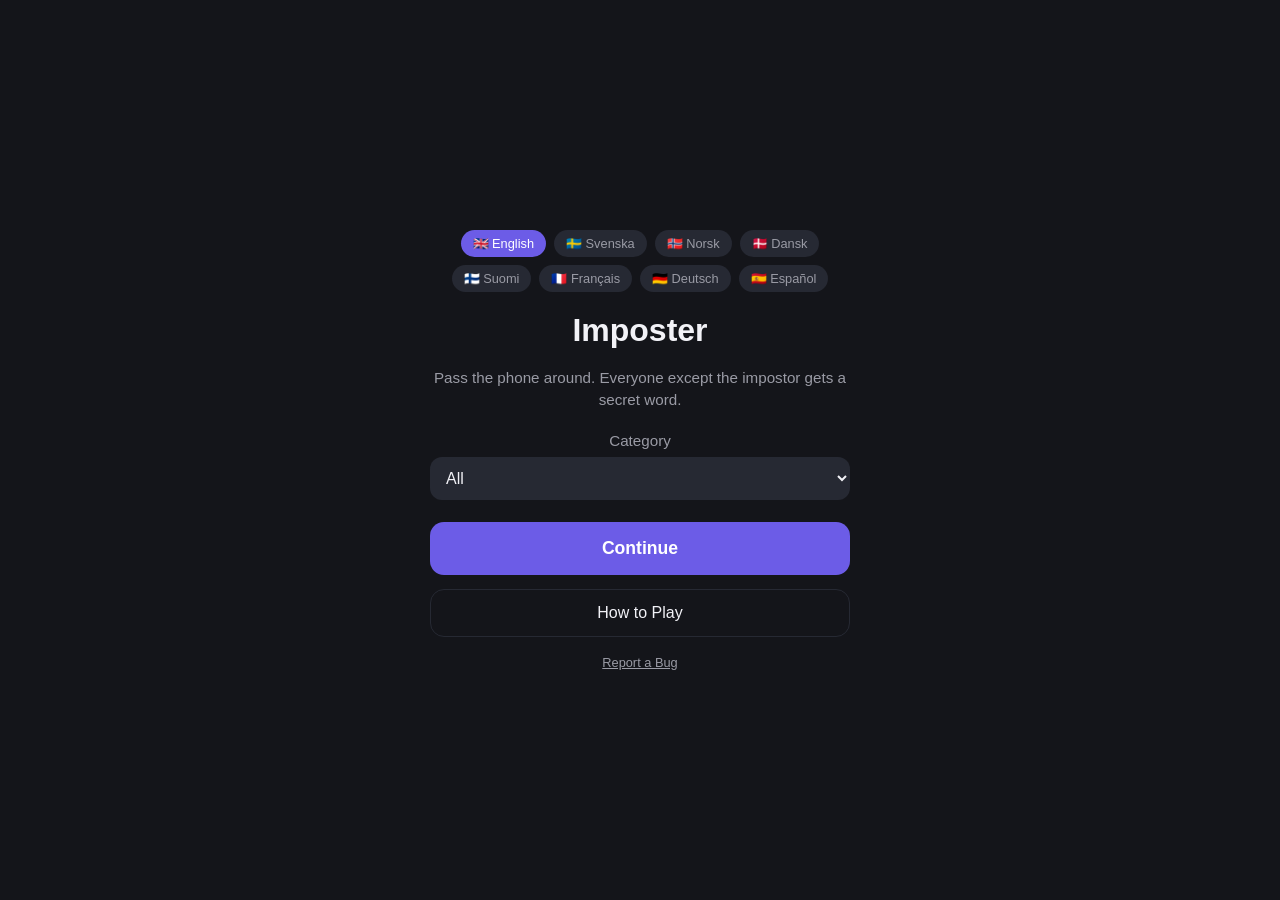
<file: index.html>
<!DOCTYPE html>
<html lang="en">
<head>
<meta charset="UTF-8">
<meta name="viewport" content="width=device-width, initial-scale=1.0">
<title>Imposter – Free Party Word Game for Groups</title>
<meta name="description" content="Play Imposter free online: pass one phone around a group and everyone gets a secret word except the imposter. Available in English, Svenska, Norsk, Dansk, Suomi, Français, Deutsch, and Español.">
<link rel="canonical" href="https://imposter.aibin.tech/en/">
<link rel="alternate" hreflang="en" href="https://imposter.aibin.tech/en/">
<link rel="alternate" hreflang="sv" href="https://imposter.aibin.tech/sv/">
<link rel="alternate" hreflang="no" href="https://imposter.aibin.tech/no/">
<link rel="alternate" hreflang="da" href="https://imposter.aibin.tech/da/">
<link rel="alternate" hreflang="fi" href="https://imposter.aibin.tech/fi/">
<link rel="alternate" hreflang="fr" href="https://imposter.aibin.tech/fr/">
<link rel="alternate" hreflang="de" href="https://imposter.aibin.tech/de/">
<link rel="alternate" hreflang="es" href="https://imposter.aibin.tech/es/">
<link rel="alternate" hreflang="x-default" href="https://imposter.aibin.tech/en/">
<link rel="icon" type="image/png" href="/favicon.png">
<link rel="apple-touch-icon" href="/apple-touch-icon.png">
<script>
(function () {
  var supported = ["en", "sv", "no", "da", "fi", "fr", "de", "es"];
  var langs = navigator.languages || [navigator.language || "en"];
  var target = "en";
  for (var i = 0; i < langs.length; i++) {
    var code = String(langs[i]).slice(0, 2).toLowerCase();
    if (supported.indexOf(code) !== -1) {
      target = code;
      break;
    }
  }
  window.location.replace("/" + target + "/" + window.location.search);
})();
</script>
</head>
<body>
<noscript>
  <p>Imposter is a party word game. Choose your language:</p>
  <ul>
    <li><a href="/en/">English</a></li>
    <li><a href="/sv/">Svenska</a></li>
    <li><a href="/no/">Norsk</a></li>
    <li><a href="/da/">Dansk</a></li>
    <li><a href="/fi/">Suomi</a></li>
    <li><a href="/fr/">Français</a></li>
    <li><a href="/de/">Deutsch</a></li>
    <li><a href="/es/">Español</a></li>
  </ul>
</noscript>
</body>
</html>
</file>
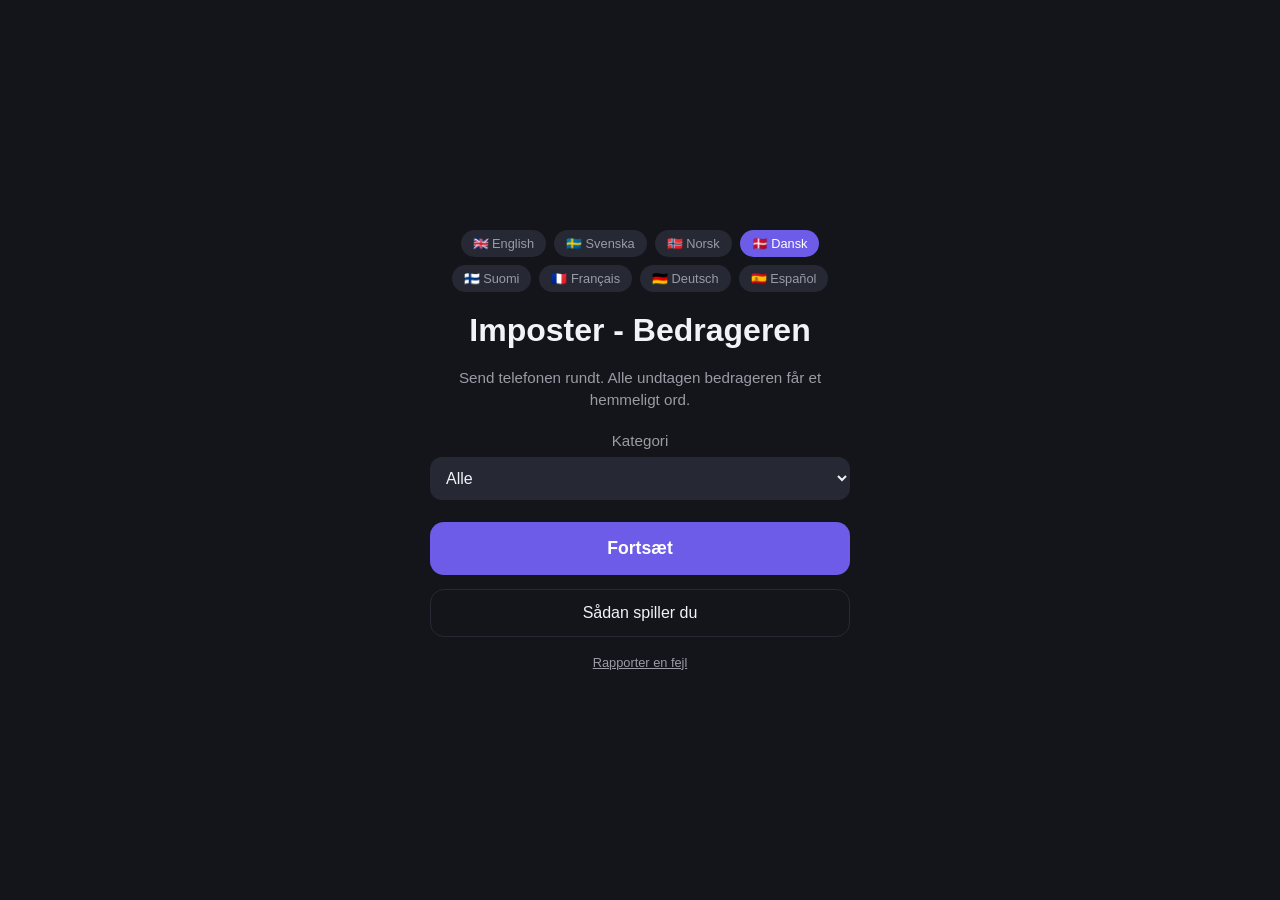
<file: da/index.html>
<!DOCTYPE html>
<html lang="da">
<head>
<meta charset="UTF-8">
<meta name="viewport" content="width=device-width, initial-scale=1.0">
<meta http-equiv="Content-Security-Policy" content="default-src 'self'; script-src 'self' 'sha256-7tuh1GK6K8+P1I/HvgFNdW0JB6NW+Ka1jZRFn8QdQ44='; style-src 'self'; img-src 'self'; object-src 'none'; base-uri 'self'; form-action 'none'; frame-ancestors 'none'">
<title>Bedrageren – Gratis Selskabsspil Online</title>
<meta name="description" content="Spil Bedrageren gratis online: send en telefon rundt – alle undtagen bedrageren får et hemmeligt ord. Et sjovt selskabsspil til 3–20 spillere, ingen download.">
<link rel="canonical" href="https://imposter.aibin.tech/da/">
<link rel="alternate" hreflang="en" href="https://imposter.aibin.tech/en/">
<link rel="alternate" hreflang="sv" href="https://imposter.aibin.tech/sv/">
<link rel="alternate" hreflang="no" href="https://imposter.aibin.tech/no/">
<link rel="alternate" hreflang="da" href="https://imposter.aibin.tech/da/">
<link rel="alternate" hreflang="fi" href="https://imposter.aibin.tech/fi/">
<link rel="alternate" hreflang="fr" href="https://imposter.aibin.tech/fr/">
<link rel="alternate" hreflang="de" href="https://imposter.aibin.tech/de/">
<link rel="alternate" hreflang="es" href="https://imposter.aibin.tech/es/">
<link rel="alternate" hreflang="x-default" href="https://imposter.aibin.tech/en/">
<meta property="og:type" content="website">
<meta property="og:url" content="https://imposter.aibin.tech/da/">
<meta property="og:site_name" content="Imposter">
<meta property="og:title" content="Bedrageren – Gratis Selskabsspil Online">
<meta property="og:description" content="Spil Bedrageren gratis online: send en telefon rundt – alle undtagen bedrageren får et hemmeligt ord. Et sjovt selskabsspil til 3–20 spillere, ingen download.">
<meta property="og:locale" content="da_DK">
<meta property="og:image" content="https://imposter.aibin.tech/og-image.png">
<meta property="og:image:width" content="630">
<meta property="og:image:height" content="630">
<meta name="twitter:card" content="summary_large_image">
<meta name="twitter:title" content="Bedrageren – Gratis Selskabsspil Online">
<meta name="twitter:description" content="Spil Bedrageren gratis online: send en telefon rundt – alle undtagen bedrageren får et hemmeligt ord. Et sjovt selskabsspil til 3–20 spillere, ingen download.">
<meta name="twitter:image" content="https://imposter.aibin.tech/og-image.png">
<link rel="icon" type="image/png" href="/favicon.png">
<link rel="apple-touch-icon" href="/apple-touch-icon.png">
<link rel="stylesheet" href="../style.css">
<script type="application/ld+json">
{
  "@context": "https://schema.org",
  "@type": "Game",
  "name": "Imposter - Bedrageren",
  "description": "Send en telefon rundt – alle undtagen bedrageren får et hemmeligt ord. Et sjovt selskabsspil til 3–20 spillere, ingen download.",
  "url": "https://imposter.aibin.tech/da/",
  "image": "https://imposter.aibin.tech/og-image.png",
  "inLanguage": "da",
  "isAccessibleForFree": true,
  "genre": "Selskabsspil",
  "numberOfPlayers": {
    "@type": "QuantitativeValue",
    "minValue": 3,
    "maxValue": 20
  },
  "applicationCategory": "GameApplication",
  "operatingSystem": "Web Browser"
}
</script>
</head>
<body>
<div id="app"></div>
<script>window.LANG = "da";</script>
<script src="../translations.js"></script>
<script src="../words.js"></script>
<script src="../app.js"></script>
</body>
</html>
</file>
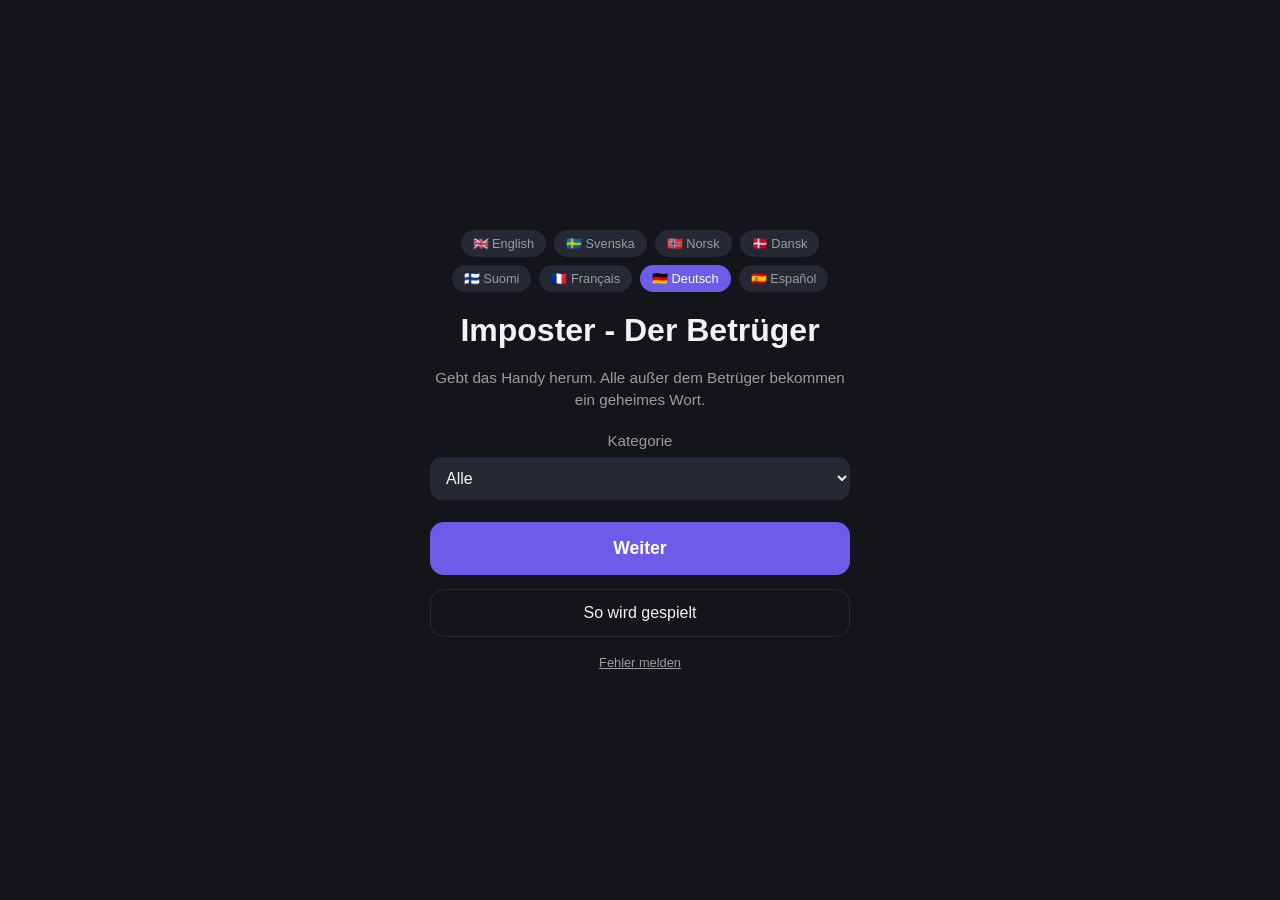
<file: de/index.html>
<!DOCTYPE html>
<html lang="de">
<head>
<meta charset="UTF-8">
<meta name="viewport" content="width=device-width, initial-scale=1.0">
<meta http-equiv="Content-Security-Policy" content="default-src 'self'; script-src 'self' 'sha256-JFT9eCDBjK5SLWBuguygsIUqPXc4qbvJOJpQLW+ob6k='; style-src 'self'; img-src 'self'; object-src 'none'; base-uri 'self'; form-action 'none'; frame-ancestors 'none'">
<title>Der Betrüger – Kostenloses Partyspiel Online</title>
<meta name="description" content="Spiele Der Betrüger kostenlos online: Gebt ein Handy herum – alle außer dem Betrüger bekommen ein geheimes Wort. Ein lustiges Partyspiel für 3–20 Spieler, kein Download nötig.">
<link rel="canonical" href="https://imposter.aibin.tech/de/">
<link rel="alternate" hreflang="en" href="https://imposter.aibin.tech/en/">
<link rel="alternate" hreflang="sv" href="https://imposter.aibin.tech/sv/">
<link rel="alternate" hreflang="no" href="https://imposter.aibin.tech/no/">
<link rel="alternate" hreflang="da" href="https://imposter.aibin.tech/da/">
<link rel="alternate" hreflang="fi" href="https://imposter.aibin.tech/fi/">
<link rel="alternate" hreflang="fr" href="https://imposter.aibin.tech/fr/">
<link rel="alternate" hreflang="de" href="https://imposter.aibin.tech/de/">
<link rel="alternate" hreflang="es" href="https://imposter.aibin.tech/es/">
<link rel="alternate" hreflang="x-default" href="https://imposter.aibin.tech/en/">
<meta property="og:type" content="website">
<meta property="og:url" content="https://imposter.aibin.tech/de/">
<meta property="og:site_name" content="Imposter">
<meta property="og:title" content="Der Betrüger – Kostenloses Partyspiel Online">
<meta property="og:description" content="Spiele Der Betrüger kostenlos online: Gebt ein Handy herum – alle außer dem Betrüger bekommen ein geheimes Wort. Ein lustiges Partyspiel für 3–20 Spieler, kein Download nötig.">
<meta property="og:locale" content="de_DE">
<meta property="og:image" content="https://imposter.aibin.tech/og-image.png">
<meta property="og:image:width" content="630">
<meta property="og:image:height" content="630">
<meta name="twitter:card" content="summary_large_image">
<meta name="twitter:title" content="Der Betrüger – Kostenloses Partyspiel Online">
<meta name="twitter:description" content="Spiele Der Betrüger kostenlos online: Gebt ein Handy herum – alle außer dem Betrüger bekommen ein geheimes Wort. Ein lustiges Partyspiel für 3–20 Spieler, kein Download nötig.">
<meta name="twitter:image" content="https://imposter.aibin.tech/og-image.png">
<link rel="icon" type="image/png" href="/favicon.png">
<link rel="apple-touch-icon" href="/apple-touch-icon.png">
<link rel="stylesheet" href="../style.css">
<script type="application/ld+json">
{
  "@context": "https://schema.org",
  "@type": "Game",
  "name": "Imposter - Der Betrüger",
  "description": "Gebt ein Handy herum – alle außer dem Betrüger bekommen ein geheimes Wort. Ein lustiges Partyspiel für 3–20 Spieler, kein Download nötig.",
  "url": "https://imposter.aibin.tech/de/",
  "image": "https://imposter.aibin.tech/og-image.png",
  "inLanguage": "de",
  "isAccessibleForFree": true,
  "genre": "Partyspiel",
  "numberOfPlayers": {
    "@type": "QuantitativeValue",
    "minValue": 3,
    "maxValue": 20
  },
  "applicationCategory": "GameApplication",
  "operatingSystem": "Web Browser"
}
</script>
</head>
<body>
<div id="app"></div>
<script>window.LANG = "de";</script>
<script src="../translations.js"></script>
<script src="../words.js"></script>
<script src="../app.js"></script>
</body>
</html>
</file>
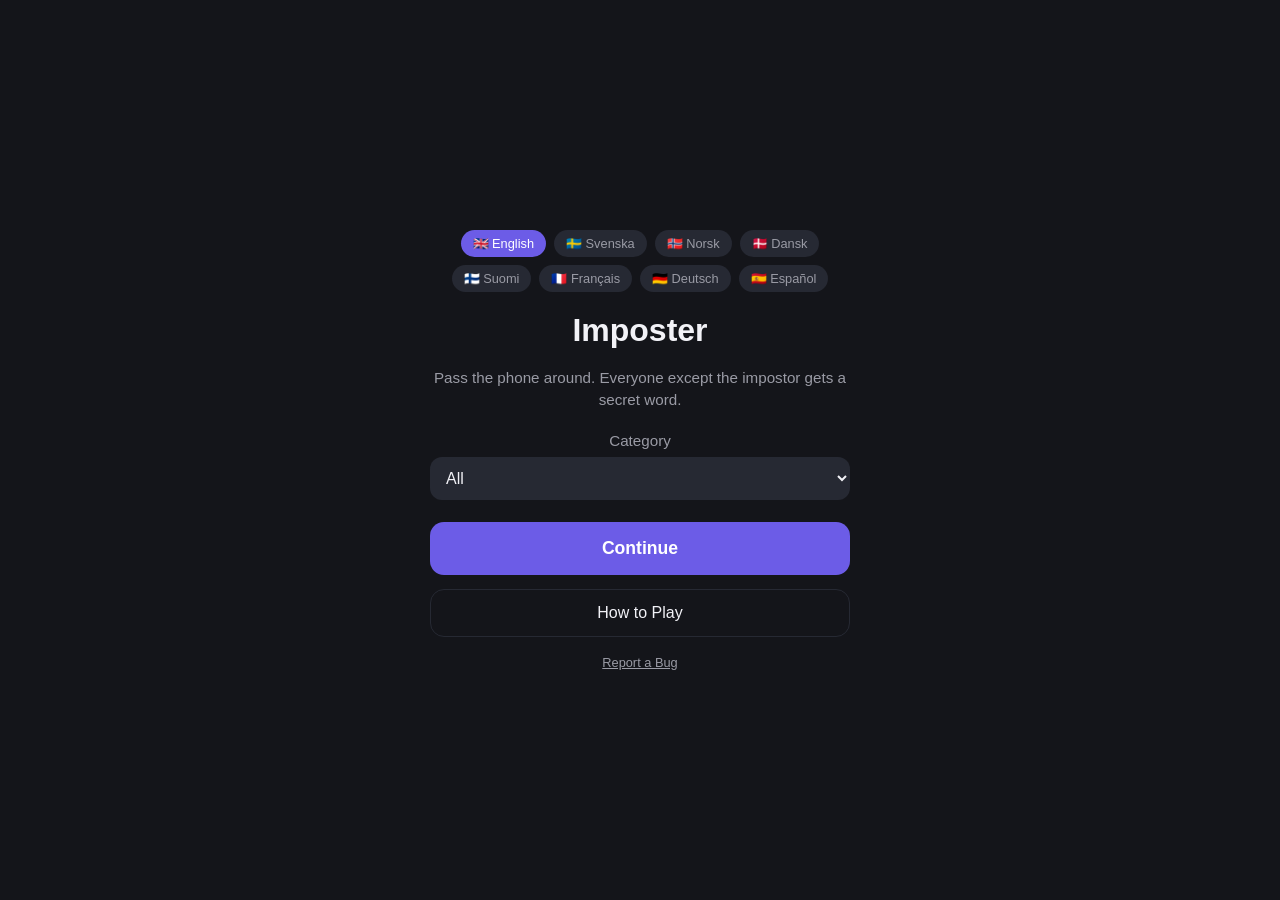
<file: en/index.html>
<!DOCTYPE html>
<html lang="en">
<head>
<meta charset="UTF-8">
<meta name="viewport" content="width=device-width, initial-scale=1.0">
<meta http-equiv="Content-Security-Policy" content="default-src 'self'; script-src 'self' 'sha256-WwKp2CFbEXbo+JBHa4LiKopmfChul98PL+uOs9GNbTQ='; style-src 'self'; img-src 'self'; object-src 'none'; base-uri 'self'; form-action 'none'; frame-ancestors 'none'">
<title>Imposter – Free Party Word Game for Groups</title>
<meta name="description" content="Play Imposter free online: pass one phone around a group and everyone gets a secret word except the imposter. A fun party game for 3–20 players, no download needed.">
<link rel="canonical" href="https://imposter.aibin.tech/en/">
<link rel="alternate" hreflang="en" href="https://imposter.aibin.tech/en/">
<link rel="alternate" hreflang="sv" href="https://imposter.aibin.tech/sv/">
<link rel="alternate" hreflang="no" href="https://imposter.aibin.tech/no/">
<link rel="alternate" hreflang="da" href="https://imposter.aibin.tech/da/">
<link rel="alternate" hreflang="fi" href="https://imposter.aibin.tech/fi/">
<link rel="alternate" hreflang="fr" href="https://imposter.aibin.tech/fr/">
<link rel="alternate" hreflang="de" href="https://imposter.aibin.tech/de/">
<link rel="alternate" hreflang="es" href="https://imposter.aibin.tech/es/">
<link rel="alternate" hreflang="x-default" href="https://imposter.aibin.tech/en/">
<meta property="og:type" content="website">
<meta property="og:url" content="https://imposter.aibin.tech/en/">
<meta property="og:site_name" content="Imposter">
<meta property="og:title" content="Imposter – Free Party Word Game for Groups">
<meta property="og:description" content="Play Imposter free online: pass one phone around a group and everyone gets a secret word except the imposter. A fun party game for 3–20 players, no download needed.">
<meta property="og:locale" content="en_US">
<meta property="og:image" content="https://imposter.aibin.tech/og-image.png">
<meta property="og:image:width" content="630">
<meta property="og:image:height" content="630">
<meta name="twitter:card" content="summary_large_image">
<meta name="twitter:title" content="Imposter – Free Party Word Game for Groups">
<meta name="twitter:description" content="Play Imposter free online: pass one phone around a group and everyone gets a secret word except the imposter. A fun party game for 3–20 players, no download needed.">
<meta name="twitter:image" content="https://imposter.aibin.tech/og-image.png">
<link rel="icon" type="image/png" href="/favicon.png">
<link rel="apple-touch-icon" href="/apple-touch-icon.png">
<link rel="stylesheet" href="../style.css">
<script type="application/ld+json">
{
  "@context": "https://schema.org",
  "@type": "Game",
  "name": "Imposter",
  "description": "Pass one phone around a group and everyone gets a secret word except the imposter. A fun party game for 3–20 players, no download needed.",
  "url": "https://imposter.aibin.tech/en/",
  "image": "https://imposter.aibin.tech/og-image.png",
  "inLanguage": "en",
  "isAccessibleForFree": true,
  "genre": "Party Game",
  "numberOfPlayers": {
    "@type": "QuantitativeValue",
    "minValue": 3,
    "maxValue": 20
  },
  "applicationCategory": "GameApplication",
  "operatingSystem": "Web Browser"
}
</script>
</head>
<body>
<div id="app"></div>
<script>window.LANG = "en";</script>
<script src="../translations.js"></script>
<script src="../words.js"></script>
<script src="../app.js"></script>
</body>
</html>
</file>
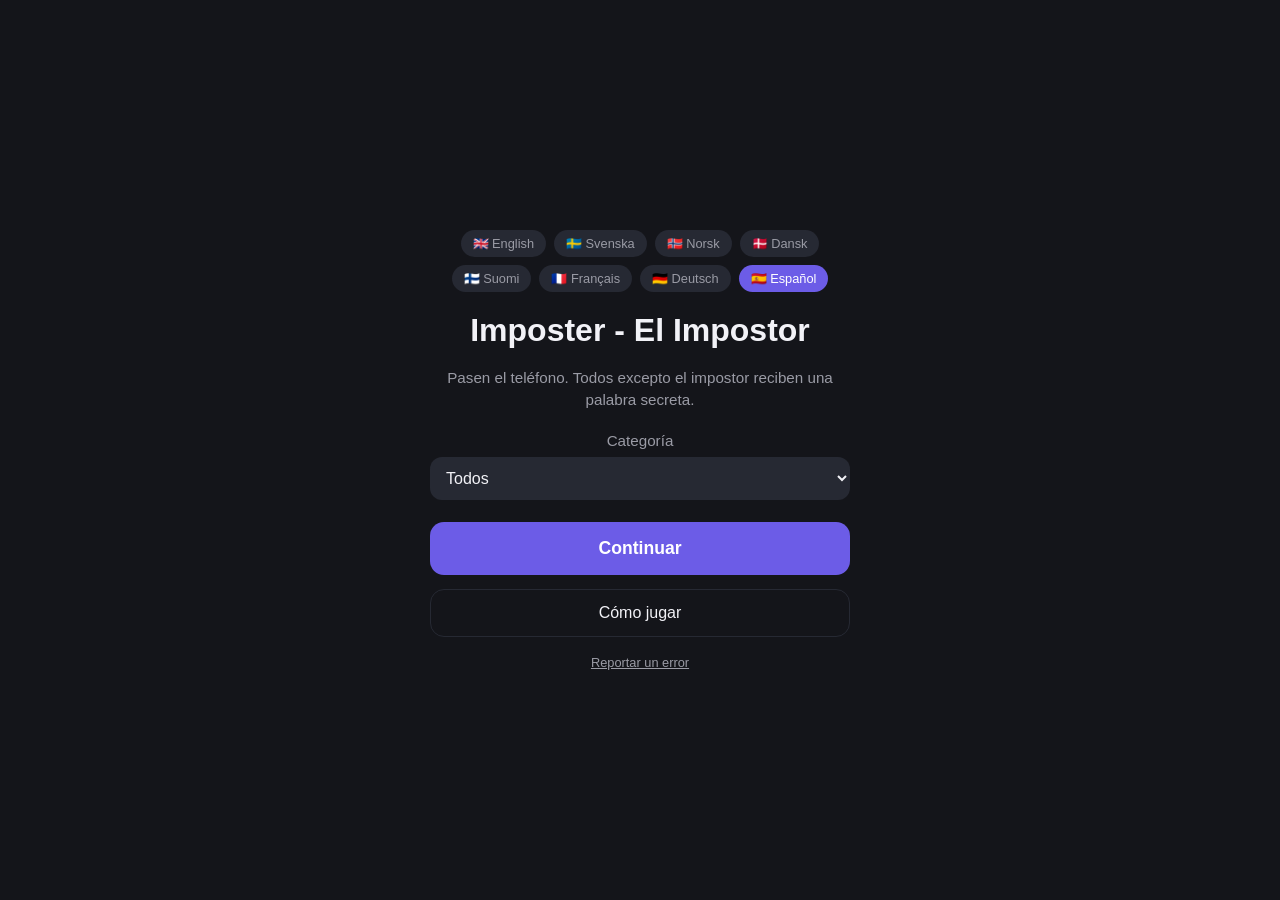
<file: es/index.html>
<!DOCTYPE html>
<html lang="es">
<head>
<meta charset="UTF-8">
<meta name="viewport" content="width=device-width, initial-scale=1.0">
<meta http-equiv="Content-Security-Policy" content="default-src 'self'; script-src 'self' 'sha256-tv6/W4deiTfIJjXM3ukRUyfsRb6AEZzCCMWWqTwdklY='; style-src 'self'; img-src 'self'; object-src 'none'; base-uri 'self'; form-action 'none'; frame-ancestors 'none'">
<title>El Impostor – Juego de Fiesta Gratis Online</title>
<meta name="description" content="Juega a El Impostor gratis online: pasen un teléfono – todos excepto el impostor reciben una palabra secreta. Un divertido juego de fiesta para 3–20 jugadores, sin descargas.">
<link rel="canonical" href="https://imposter.aibin.tech/es/">
<link rel="alternate" hreflang="en" href="https://imposter.aibin.tech/en/">
<link rel="alternate" hreflang="sv" href="https://imposter.aibin.tech/sv/">
<link rel="alternate" hreflang="no" href="https://imposter.aibin.tech/no/">
<link rel="alternate" hreflang="da" href="https://imposter.aibin.tech/da/">
<link rel="alternate" hreflang="fi" href="https://imposter.aibin.tech/fi/">
<link rel="alternate" hreflang="fr" href="https://imposter.aibin.tech/fr/">
<link rel="alternate" hreflang="de" href="https://imposter.aibin.tech/de/">
<link rel="alternate" hreflang="es" href="https://imposter.aibin.tech/es/">
<link rel="alternate" hreflang="x-default" href="https://imposter.aibin.tech/en/">
<meta property="og:type" content="website">
<meta property="og:url" content="https://imposter.aibin.tech/es/">
<meta property="og:site_name" content="Imposter">
<meta property="og:title" content="El Impostor – Juego de Fiesta Gratis Online">
<meta property="og:description" content="Juega a El Impostor gratis online: pasen un teléfono – todos excepto el impostor reciben una palabra secreta. Un divertido juego de fiesta para 3–20 jugadores, sin descargas.">
<meta property="og:locale" content="es_ES">
<meta property="og:image" content="https://imposter.aibin.tech/og-image.png">
<meta property="og:image:width" content="630">
<meta property="og:image:height" content="630">
<meta name="twitter:card" content="summary_large_image">
<meta name="twitter:title" content="El Impostor – Juego de Fiesta Gratis Online">
<meta name="twitter:description" content="Juega a El Impostor gratis online: pasen un teléfono – todos excepto el impostor reciben una palabra secreta. Un divertido juego de fiesta para 3–20 jugadores, sin descargas.">
<meta name="twitter:image" content="https://imposter.aibin.tech/og-image.png">
<link rel="icon" type="image/png" href="/favicon.png">
<link rel="apple-touch-icon" href="/apple-touch-icon.png">
<link rel="stylesheet" href="../style.css">
<script type="application/ld+json">
{
  "@context": "https://schema.org",
  "@type": "Game",
  "name": "Imposter - El Impostor",
  "description": "Pasen un teléfono – todos excepto el impostor reciben una palabra secreta. Un divertido juego de fiesta para 3–20 jugadores, sin descargas.",
  "url": "https://imposter.aibin.tech/es/",
  "image": "https://imposter.aibin.tech/og-image.png",
  "inLanguage": "es",
  "isAccessibleForFree": true,
  "genre": "Juego de fiesta",
  "numberOfPlayers": {
    "@type": "QuantitativeValue",
    "minValue": 3,
    "maxValue": 20
  },
  "applicationCategory": "GameApplication",
  "operatingSystem": "Web Browser"
}
</script>
</head>
<body>
<div id="app"></div>
<script>window.LANG = "es";</script>
<script src="../translations.js"></script>
<script src="../words.js"></script>
<script src="../app.js"></script>
</body>
</html>
</file>
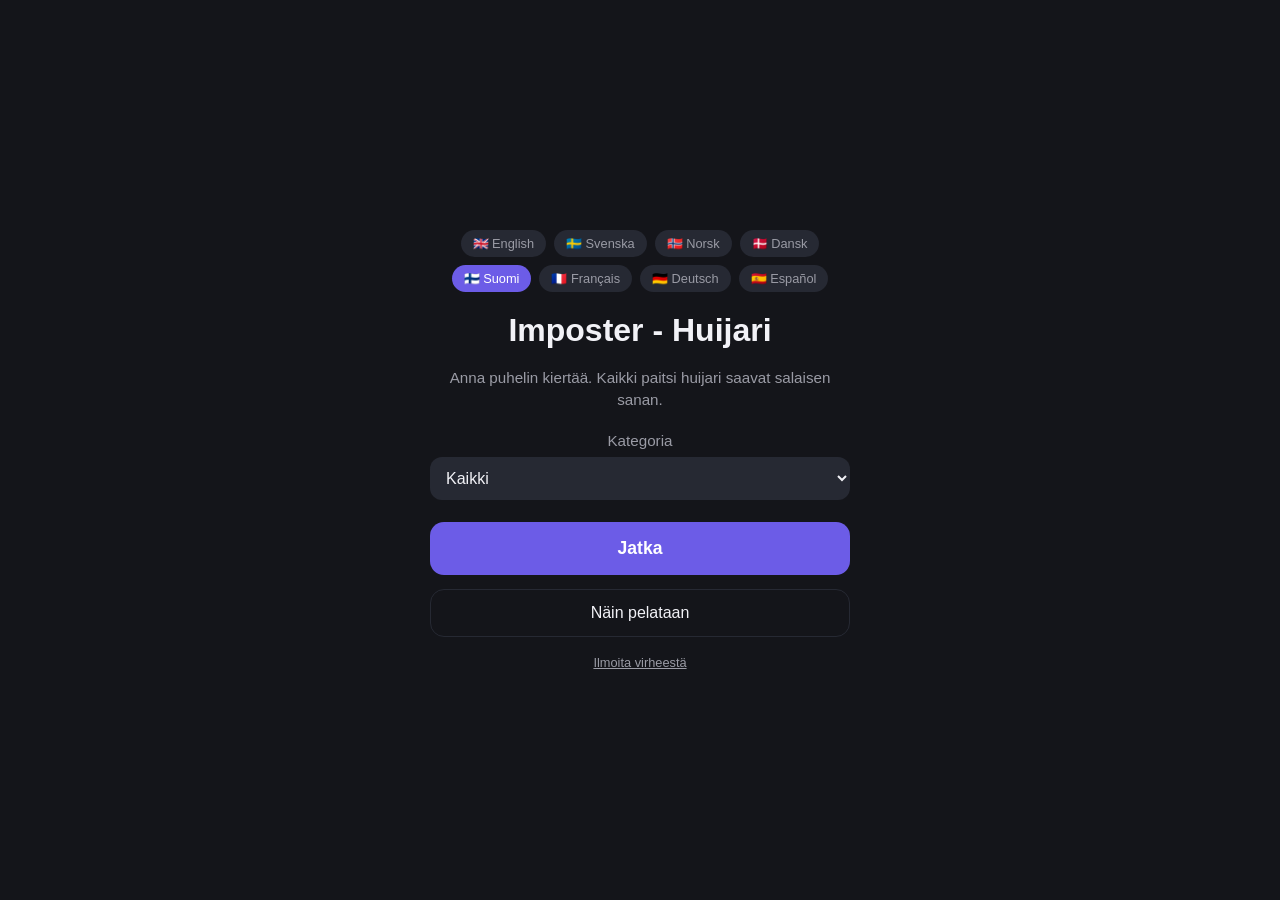
<file: fi/index.html>
<!DOCTYPE html>
<html lang="fi">
<head>
<meta charset="UTF-8">
<meta name="viewport" content="width=device-width, initial-scale=1.0">
<meta http-equiv="Content-Security-Policy" content="default-src 'self'; script-src 'self' 'sha256-s2EbrJjSUQuYeAWL6/MilcMS8U0CRIo0l3YrzrAGwAk='; style-src 'self'; img-src 'self'; object-src 'none'; base-uri 'self'; form-action 'none'; frame-ancestors 'none'">
<title>Huijari – Ilmainen Seurapeli Netissä</title>
<meta name="description" content="Pelaa Huijaria ilmaiseksi netissä: anna puhelimen kiertää – kaikki paitsi huijari saavat salaisen sanan. Hauska seurapeli 3–20 pelaajalle, ei latauksia.">
<link rel="canonical" href="https://imposter.aibin.tech/fi/">
<link rel="alternate" hreflang="en" href="https://imposter.aibin.tech/en/">
<link rel="alternate" hreflang="sv" href="https://imposter.aibin.tech/sv/">
<link rel="alternate" hreflang="no" href="https://imposter.aibin.tech/no/">
<link rel="alternate" hreflang="da" href="https://imposter.aibin.tech/da/">
<link rel="alternate" hreflang="fi" href="https://imposter.aibin.tech/fi/">
<link rel="alternate" hreflang="fr" href="https://imposter.aibin.tech/fr/">
<link rel="alternate" hreflang="de" href="https://imposter.aibin.tech/de/">
<link rel="alternate" hreflang="es" href="https://imposter.aibin.tech/es/">
<link rel="alternate" hreflang="x-default" href="https://imposter.aibin.tech/en/">
<meta property="og:type" content="website">
<meta property="og:url" content="https://imposter.aibin.tech/fi/">
<meta property="og:site_name" content="Imposter">
<meta property="og:title" content="Huijari – Ilmainen Seurapeli Netissä">
<meta property="og:description" content="Pelaa Huijaria ilmaiseksi netissä: anna puhelimen kiertää – kaikki paitsi huijari saavat salaisen sanan. Hauska seurapeli 3–20 pelaajalle, ei latauksia.">
<meta property="og:locale" content="fi_FI">
<meta property="og:image" content="https://imposter.aibin.tech/og-image.png">
<meta property="og:image:width" content="630">
<meta property="og:image:height" content="630">
<meta name="twitter:card" content="summary_large_image">
<meta name="twitter:title" content="Huijari – Ilmainen Seurapeli Netissä">
<meta name="twitter:description" content="Pelaa Huijaria ilmaiseksi netissä: anna puhelimen kiertää – kaikki paitsi huijari saavat salaisen sanan. Hauska seurapeli 3–20 pelaajalle, ei latauksia.">
<meta name="twitter:image" content="https://imposter.aibin.tech/og-image.png">
<link rel="icon" type="image/png" href="/favicon.png">
<link rel="apple-touch-icon" href="/apple-touch-icon.png">
<link rel="stylesheet" href="../style.css">
<script type="application/ld+json">
{
  "@context": "https://schema.org",
  "@type": "Game",
  "name": "Imposter - Huijari",
  "description": "Anna puhelimen kiertää – kaikki paitsi huijari saavat salaisen sanan. Hauska seurapeli 3–20 pelaajalle, ei latauksia.",
  "url": "https://imposter.aibin.tech/fi/",
  "image": "https://imposter.aibin.tech/og-image.png",
  "inLanguage": "fi",
  "isAccessibleForFree": true,
  "genre": "Seurapeli",
  "numberOfPlayers": {
    "@type": "QuantitativeValue",
    "minValue": 3,
    "maxValue": 20
  },
  "applicationCategory": "GameApplication",
  "operatingSystem": "Web Browser"
}
</script>
</head>
<body>
<div id="app"></div>
<script>window.LANG = "fi";</script>
<script src="../translations.js"></script>
<script src="../words.js"></script>
<script src="../app.js"></script>
</body>
</html>
</file>
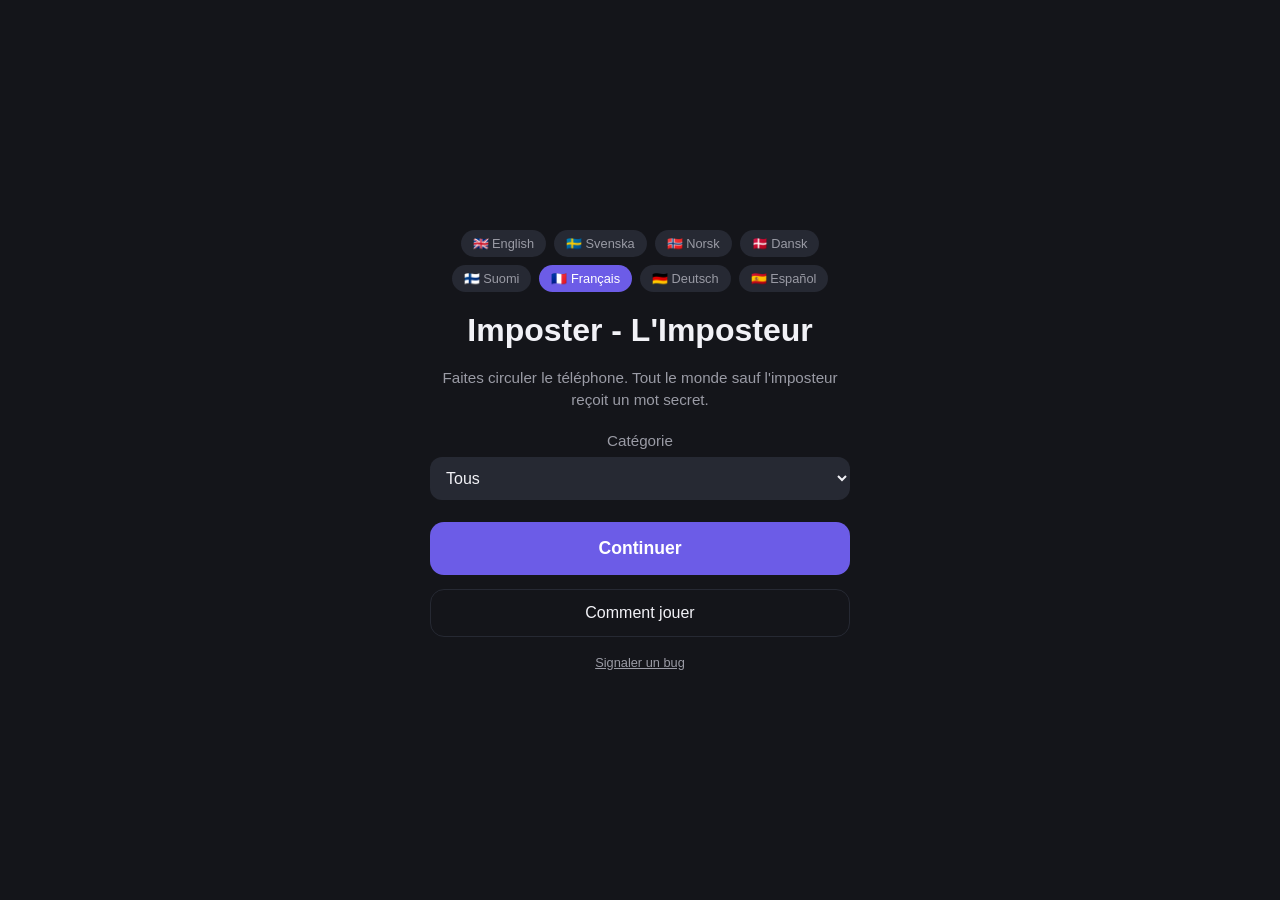
<file: fr/index.html>
<!DOCTYPE html>
<html lang="fr">
<head>
<meta charset="UTF-8">
<meta name="viewport" content="width=device-width, initial-scale=1.0">
<meta http-equiv="Content-Security-Policy" content="default-src 'self'; script-src 'self' 'sha256-snAf+KOyjGKXzuSTY54b526oOuaIHGxljQ6+NgAwL88='; style-src 'self'; img-src 'self'; object-src 'none'; base-uri 'self'; form-action 'none'; frame-ancestors 'none'">
<title>L'Imposteur – Jeu de Société Gratuit en Ligne</title>
<meta name="description" content="Jouez à L'Imposteur gratuitement en ligne : faites circuler un téléphone, tout le monde sauf l'imposteur reçoit un mot secret. Un jeu de société amusant pour 3 à 20 joueurs, sans téléchargement.">
<link rel="canonical" href="https://imposter.aibin.tech/fr/">
<link rel="alternate" hreflang="en" href="https://imposter.aibin.tech/en/">
<link rel="alternate" hreflang="sv" href="https://imposter.aibin.tech/sv/">
<link rel="alternate" hreflang="no" href="https://imposter.aibin.tech/no/">
<link rel="alternate" hreflang="da" href="https://imposter.aibin.tech/da/">
<link rel="alternate" hreflang="fi" href="https://imposter.aibin.tech/fi/">
<link rel="alternate" hreflang="fr" href="https://imposter.aibin.tech/fr/">
<link rel="alternate" hreflang="de" href="https://imposter.aibin.tech/de/">
<link rel="alternate" hreflang="es" href="https://imposter.aibin.tech/es/">
<link rel="alternate" hreflang="x-default" href="https://imposter.aibin.tech/en/">
<meta property="og:type" content="website">
<meta property="og:url" content="https://imposter.aibin.tech/fr/">
<meta property="og:site_name" content="Imposter">
<meta property="og:title" content="L'Imposteur – Jeu de Société Gratuit en Ligne">
<meta property="og:description" content="Jouez à L'Imposteur gratuitement en ligne : faites circuler un téléphone, tout le monde sauf l'imposteur reçoit un mot secret. Un jeu de société amusant pour 3 à 20 joueurs, sans téléchargement.">
<meta property="og:locale" content="fr_FR">
<meta property="og:image" content="https://imposter.aibin.tech/og-image.png">
<meta property="og:image:width" content="630">
<meta property="og:image:height" content="630">
<meta name="twitter:card" content="summary_large_image">
<meta name="twitter:title" content="L'Imposteur – Jeu de Société Gratuit en Ligne">
<meta name="twitter:description" content="Jouez à L'Imposteur gratuitement en ligne : faites circuler un téléphone, tout le monde sauf l'imposteur reçoit un mot secret. Un jeu de société amusant pour 3 à 20 joueurs, sans téléchargement.">
<meta name="twitter:image" content="https://imposter.aibin.tech/og-image.png">
<link rel="icon" type="image/png" href="/favicon.png">
<link rel="apple-touch-icon" href="/apple-touch-icon.png">
<link rel="stylesheet" href="../style.css">
<script type="application/ld+json">
{
  "@context": "https://schema.org",
  "@type": "Game",
  "name": "Imposter - L'Imposteur",
  "description": "Faites circuler un téléphone, tout le monde sauf l'imposteur reçoit un mot secret. Un jeu de société amusant pour 3 à 20 joueurs, sans téléchargement.",
  "url": "https://imposter.aibin.tech/fr/",
  "image": "https://imposter.aibin.tech/og-image.png",
  "inLanguage": "fr",
  "isAccessibleForFree": true,
  "genre": "Jeu de société",
  "numberOfPlayers": {
    "@type": "QuantitativeValue",
    "minValue": 3,
    "maxValue": 20
  },
  "applicationCategory": "GameApplication",
  "operatingSystem": "Web Browser"
}
</script>
</head>
<body>
<div id="app"></div>
<script>window.LANG = "fr";</script>
<script src="../translations.js"></script>
<script src="../words.js"></script>
<script src="../app.js"></script>
</body>
</html>
</file>
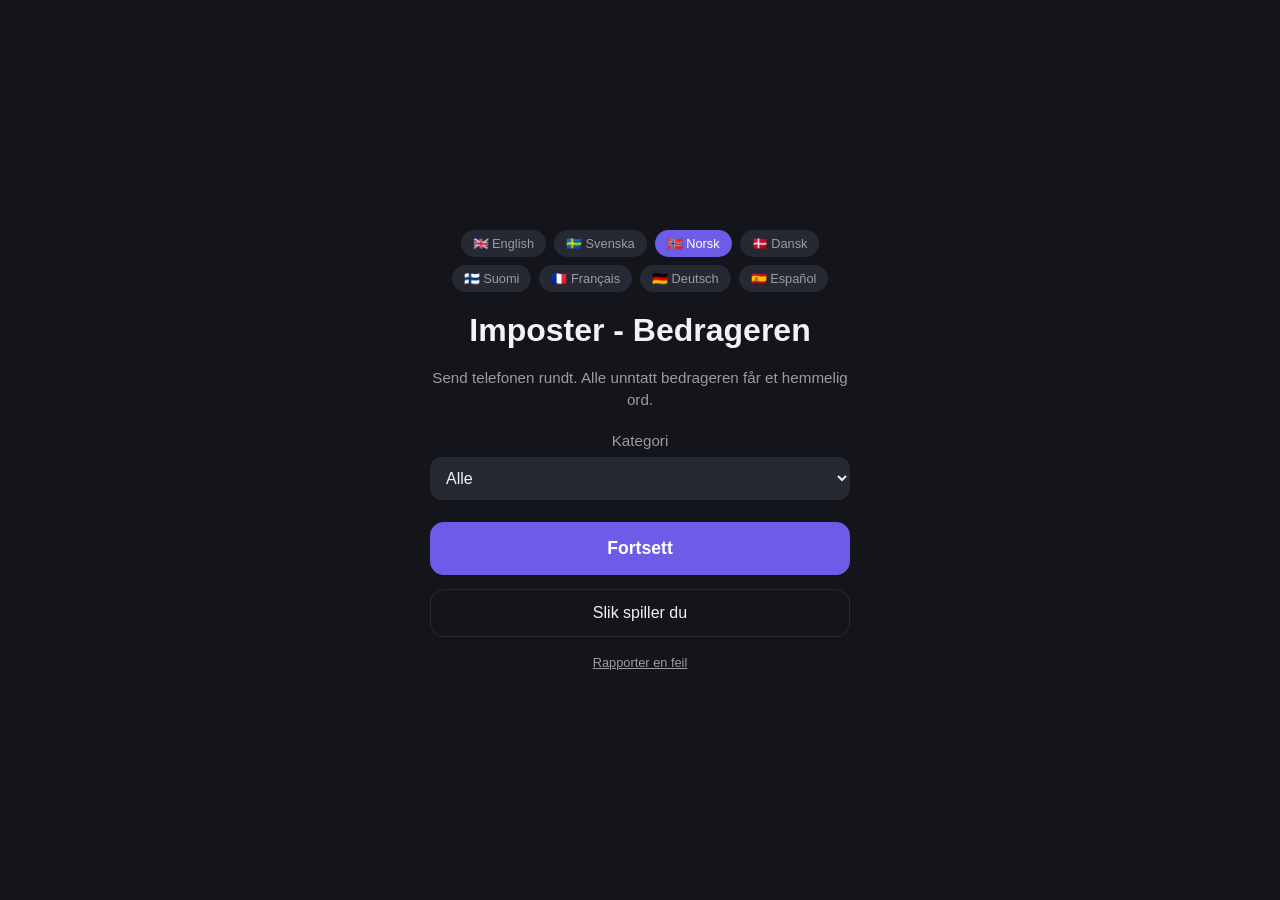
<file: no/index.html>
<!DOCTYPE html>
<html lang="no">
<head>
<meta charset="UTF-8">
<meta name="viewport" content="width=device-width, initial-scale=1.0">
<meta http-equiv="Content-Security-Policy" content="default-src 'self'; script-src 'self' 'sha256-AEMmYDGpXYd35Y43ZyGjr1DmWf9zpVDMzuWvi3JKM0A='; style-src 'self'; img-src 'self'; object-src 'none'; base-uri 'self'; form-action 'none'; frame-ancestors 'none'">
<title>Bedrageren – Gratis Selskapsspill Online</title>
<meta name="description" content="Spill Bedrageren gratis på nett: send rundt en telefon – alle unntatt bedrageren får et hemmelig ord. Et morsomt selskapsspill for 3–20 spillere, ingen nedlasting.">
<link rel="canonical" href="https://imposter.aibin.tech/no/">
<link rel="alternate" hreflang="en" href="https://imposter.aibin.tech/en/">
<link rel="alternate" hreflang="sv" href="https://imposter.aibin.tech/sv/">
<link rel="alternate" hreflang="no" href="https://imposter.aibin.tech/no/">
<link rel="alternate" hreflang="da" href="https://imposter.aibin.tech/da/">
<link rel="alternate" hreflang="fi" href="https://imposter.aibin.tech/fi/">
<link rel="alternate" hreflang="fr" href="https://imposter.aibin.tech/fr/">
<link rel="alternate" hreflang="de" href="https://imposter.aibin.tech/de/">
<link rel="alternate" hreflang="es" href="https://imposter.aibin.tech/es/">
<link rel="alternate" hreflang="x-default" href="https://imposter.aibin.tech/en/">
<meta property="og:type" content="website">
<meta property="og:url" content="https://imposter.aibin.tech/no/">
<meta property="og:site_name" content="Imposter">
<meta property="og:title" content="Bedrageren – Gratis Selskapsspill Online">
<meta property="og:description" content="Spill Bedrageren gratis på nett: send rundt en telefon – alle unntatt bedrageren får et hemmelig ord. Et morsomt selskapsspill for 3–20 spillere, ingen nedlasting.">
<meta property="og:locale" content="nb_NO">
<meta property="og:image" content="https://imposter.aibin.tech/og-image.png">
<meta property="og:image:width" content="630">
<meta property="og:image:height" content="630">
<meta name="twitter:card" content="summary_large_image">
<meta name="twitter:title" content="Bedrageren – Gratis Selskapsspill Online">
<meta name="twitter:description" content="Spill Bedrageren gratis på nett: send rundt en telefon – alle unntatt bedrageren får et hemmelig ord. Et morsomt selskapsspill for 3–20 spillere, ingen nedlasting.">
<meta name="twitter:image" content="https://imposter.aibin.tech/og-image.png">
<link rel="icon" type="image/png" href="/favicon.png">
<link rel="apple-touch-icon" href="/apple-touch-icon.png">
<link rel="stylesheet" href="../style.css">
<script type="application/ld+json">
{
  "@context": "https://schema.org",
  "@type": "Game",
  "name": "Imposter - Bedrageren",
  "description": "Send rundt en telefon – alle unntatt bedrageren får et hemmelig ord. Et morsomt selskapsspill for 3–20 spillere, ingen nedlasting.",
  "url": "https://imposter.aibin.tech/no/",
  "image": "https://imposter.aibin.tech/og-image.png",
  "inLanguage": "no",
  "isAccessibleForFree": true,
  "genre": "Selskapsspill",
  "numberOfPlayers": {
    "@type": "QuantitativeValue",
    "minValue": 3,
    "maxValue": 20
  },
  "applicationCategory": "GameApplication",
  "operatingSystem": "Web Browser"
}
</script>
</head>
<body>
<div id="app"></div>
<script>window.LANG = "no";</script>
<script src="../translations.js"></script>
<script src="../words.js"></script>
<script src="../app.js"></script>
</body>
</html>
</file>
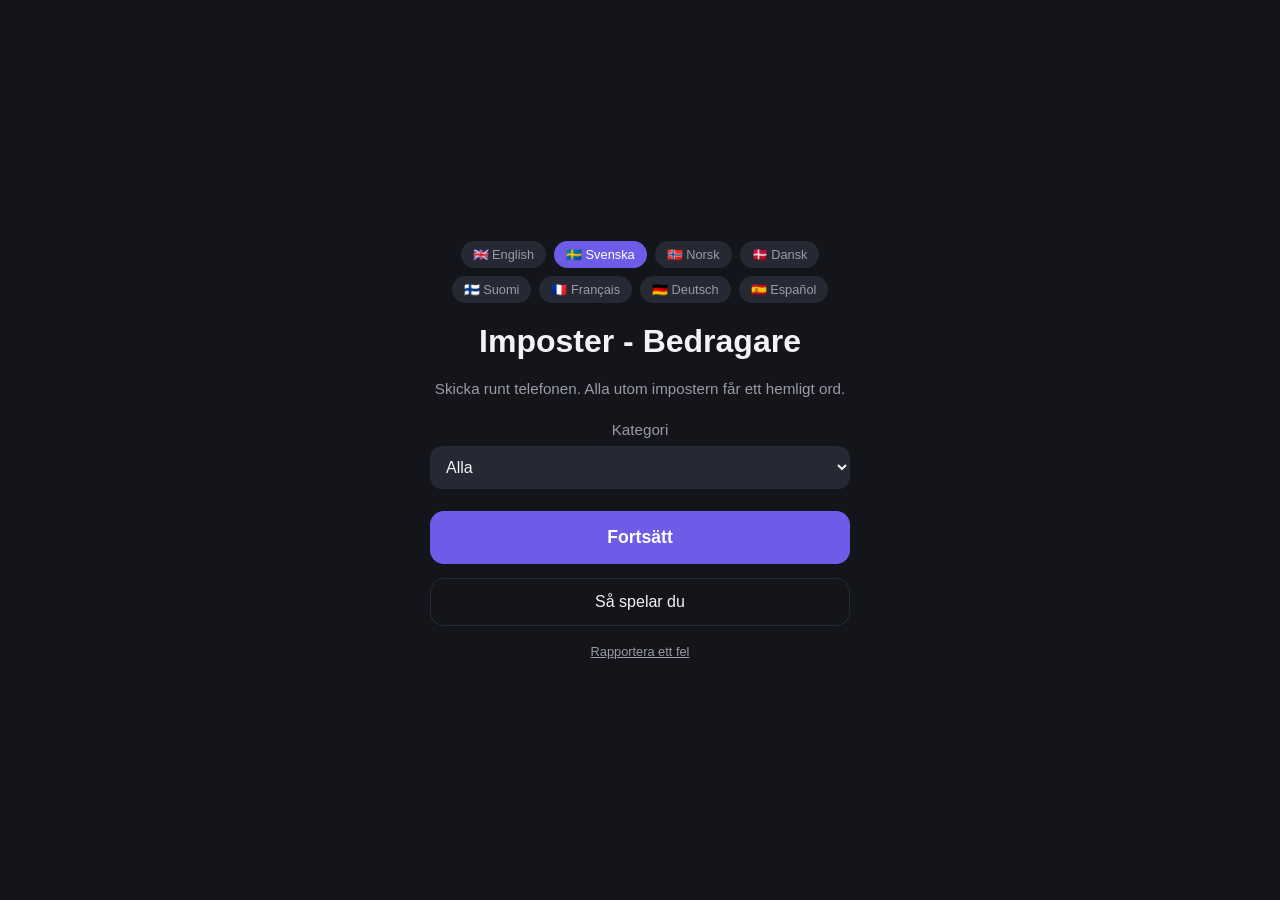
<file: sv/index.html>
<!DOCTYPE html>
<html lang="sv">
<head>
<meta charset="UTF-8">
<meta name="viewport" content="width=device-width, initial-scale=1.0">
<meta http-equiv="Content-Security-Policy" content="default-src 'self'; script-src 'self' 'sha256-s9rOyx3ZhkQIpW5+fiMVVcZKxav/R0rKZNPK2+KGvP8='; style-src 'self'; img-src 'self'; object-src 'none'; base-uri 'self'; form-action 'none'; frame-ancestors 'none'">
<title>Bedragare – Gratis Sällskapsspel Online</title>
<meta name="description" content="Spela Bedragare gratis online: skicka runt en telefon – alla utom bedragaren får ett hemligt ord. Ett roligt sällskapsspel för 3–20 spelare, ingen nedladdning krävs.">
<link rel="canonical" href="https://imposter.aibin.tech/sv/">
<link rel="alternate" hreflang="en" href="https://imposter.aibin.tech/en/">
<link rel="alternate" hreflang="sv" href="https://imposter.aibin.tech/sv/">
<link rel="alternate" hreflang="no" href="https://imposter.aibin.tech/no/">
<link rel="alternate" hreflang="da" href="https://imposter.aibin.tech/da/">
<link rel="alternate" hreflang="fi" href="https://imposter.aibin.tech/fi/">
<link rel="alternate" hreflang="fr" href="https://imposter.aibin.tech/fr/">
<link rel="alternate" hreflang="de" href="https://imposter.aibin.tech/de/">
<link rel="alternate" hreflang="es" href="https://imposter.aibin.tech/es/">
<link rel="alternate" hreflang="x-default" href="https://imposter.aibin.tech/en/">
<meta property="og:type" content="website">
<meta property="og:url" content="https://imposter.aibin.tech/sv/">
<meta property="og:site_name" content="Imposter">
<meta property="og:title" content="Bedragare – Gratis Sällskapsspel Online">
<meta property="og:description" content="Spela Bedragare gratis online: skicka runt en telefon – alla utom bedragaren får ett hemligt ord. Ett roligt sällskapsspel för 3–20 spelare, ingen nedladdning krävs.">
<meta property="og:locale" content="sv_SE">
<meta property="og:image" content="https://imposter.aibin.tech/og-image.png">
<meta property="og:image:width" content="630">
<meta property="og:image:height" content="630">
<meta name="twitter:card" content="summary_large_image">
<meta name="twitter:title" content="Bedragare – Gratis Sällskapsspel Online">
<meta name="twitter:description" content="Spela Bedragare gratis online: skicka runt en telefon – alla utom bedragaren får ett hemligt ord. Ett roligt sällskapsspel för 3–20 spelare, ingen nedladdning krävs.">
<meta name="twitter:image" content="https://imposter.aibin.tech/og-image.png">
<link rel="icon" type="image/png" href="/favicon.png">
<link rel="apple-touch-icon" href="/apple-touch-icon.png">
<link rel="stylesheet" href="../style.css">
<script type="application/ld+json">
{
  "@context": "https://schema.org",
  "@type": "Game",
  "name": "Imposter - Bedragare",
  "description": "Skicka runt en telefon – alla utom bedragaren får ett hemligt ord. Ett roligt sällskapsspel för 3–20 spelare, ingen nedladdning krävs.",
  "url": "https://imposter.aibin.tech/sv/",
  "image": "https://imposter.aibin.tech/og-image.png",
  "inLanguage": "sv",
  "isAccessibleForFree": true,
  "genre": "Sällskapsspel",
  "numberOfPlayers": {
    "@type": "QuantitativeValue",
    "minValue": 3,
    "maxValue": 20
  },
  "applicationCategory": "GameApplication",
  "operatingSystem": "Web Browser"
}
</script>
</head>
<body>
<div id="app"></div>
<script>window.LANG = "sv";</script>
<script src="../translations.js"></script>
<script src="../words.js"></script>
<script src="../app.js"></script>
</body>
</html>
</file>
<file: style.css>
:root {
  --bg: #14151a;
  --surface: #1e2028;
  --surface-2: #262933;
  --accent: #6c5ce7;
  --accent-2: #ff6b6b;
  --text: #f2f2f7;
  --text-dim: #9a9ba5;
  --radius: 18px;
}

* {
  box-sizing: border-box;
}

html, body {
  height: 100%;
}

body {
  margin: 0;
  background: var(--bg);
  color: var(--text);
  font-family: -apple-system, BlinkMacSystemFont, "Segoe UI", Roboto, sans-serif;
  display: flex;
  align-items: center;
  justify-content: center;
  min-height: 100vh;
  padding: 16px;
}

#app {
  width: 100%;
  max-width: 420px;
}

.screen {
  display: flex;
  flex-direction: column;
  align-items: center;
  gap: 14px;
  text-align: center;
}

.lang-switcher {
  display: flex;
  flex-wrap: wrap;
  justify-content: center;
  gap: 8px;
  margin-bottom: 6px;
}

.lang-pill {
  padding: 6px 12px;
  border-radius: 999px;
  background: var(--surface-2);
  color: var(--text-dim);
  font-size: 0.8rem;
  text-decoration: none;
}

.lang-pill.active {
  background: var(--accent);
  color: white;
}

.report-bug-link {
  color: var(--text-dim);
  font-size: 0.8rem;
  text-decoration: underline;
  margin-top: 4px;
}

h1 {
  font-size: 2rem;
  margin: 0 0 4px;
}

.subtitle {
  color: var(--text-dim);
  margin: 0 0 8px;
  font-size: 0.95rem;
  line-height: 1.4;
}

.field {
  width: 100%;
  display: flex;
  flex-direction: column;
  align-items: center;
  gap: 8px;
  font-size: 0.95rem;
  color: var(--text-dim);
}

.stepper {
  display: flex;
  align-items: center;
  gap: 20px;
}

.stepper span {
  font-size: 1.6rem;
  color: var(--text);
  min-width: 2ch;
}

.step-btn {
  width: 44px;
  height: 44px;
  border-radius: 50%;
  border: none;
  background: var(--surface-2);
  color: var(--text);
  font-size: 1.4rem;
  cursor: pointer;
}

.step-btn:active {
  background: var(--accent);
}

select#category-select {
  width: 100%;
  padding: 12px;
  border-radius: 12px;
  border: none;
  background: var(--surface-2);
  color: var(--text);
  font-size: 1rem;
}

.primary-btn {
  width: 100%;
  padding: 16px;
  border-radius: 14px;
  border: none;
  background: var(--accent);
  color: white;
  font-size: 1.1rem;
  font-weight: 600;
  cursor: pointer;
  margin-top: 8px;
}

.primary-btn:disabled {
  opacity: 0.4;
  cursor: not-allowed;
}

.secondary-btn {
  width: 100%;
  padding: 14px;
  border-radius: 14px;
  border: 1px solid var(--surface-2);
  background: transparent;
  color: var(--text);
  font-size: 1rem;
  cursor: pointer;
}

.name-list {
  width: 100%;
  display: flex;
  flex-direction: column;
  gap: 12px;
  max-height: 50vh;
  overflow-y: auto;
  padding: 4px 2px;
}

.player-count {
  color: var(--text-dim);
  margin: -6px 0 0;
  font-size: 0.9rem;
}

.name-row {
  width: 100%;
  display: flex;
  align-items: center;
  gap: 8px;
}

.row-num {
  min-width: 1.5ch;
  color: var(--text-dim);
  font-size: 0.9rem;
  text-align: right;
}

.name-input {
  flex: 1;
  min-width: 0;
  padding: 12px;
  border-radius: 12px;
  border: none;
  background: var(--surface-2);
  color: var(--text);
  font-size: 1rem;
}

.reorder-btns {
  display: flex;
  flex-direction: column;
  gap: 3px;
  flex-shrink: 0;
}

.icon-btn {
  border: none;
  background: var(--surface-2);
  color: var(--text);
  cursor: pointer;
  border-radius: 8px;
  display: flex;
  align-items: center;
  justify-content: center;
}

.icon-btn:active {
  background: var(--accent);
}

.icon-btn:disabled {
  opacity: 0.3;
  cursor: not-allowed;
  background: var(--surface-2);
}

.reorder-btns .icon-btn {
  width: 30px;
  height: 19px;
  font-size: 0.65rem;
}

.remove-player-btn {
  width: 40px;
  height: 40px;
  font-size: 1.4rem;
  flex-shrink: 0;
}

.howto-steps {
  width: 100%;
  text-align: left;
  color: var(--text-dim);
  font-size: 0.95rem;
  line-height: 1.5;
  margin: 0;
  padding: 0 0 0 22px;
  display: flex;
  flex-direction: column;
  gap: 10px;
}

.howto-steps li {
  padding-left: 4px;
}

.pass-label {
  color: var(--text-dim);
  margin: 0;
  font-size: 1rem;
}

.card {
  width: 100%;
  display: grid;
  perspective: 1000px;
  cursor: pointer;
  margin: 12px 0;
}

.card-face {
  grid-area: 1 / 1;
  min-height: 192px;
  border-radius: var(--radius);
  display: flex;
  align-items: center;
  justify-content: center;
  flex-direction: column;
  gap: 10px;
  padding: 48px 24px;
  backface-visibility: hidden;
  transition: transform 0.5s;
}

.card-front {
  background: linear-gradient(145deg, var(--surface), var(--surface-2));
  color: var(--text-dim);
  font-size: 1.1rem;
  transform: rotateY(0deg);
}

.card-back {
  background: linear-gradient(145deg, var(--accent), #5142c4);
  transform: rotateY(180deg);
}

.card-back.imposter {
  background: linear-gradient(145deg, var(--accent-2), #c73e3e);
}

.card.revealed .card-front {
  transform: rotateY(-180deg);
}

.card.revealed .card-back {
  transform: rotateY(0deg);
}

.word-label {
  font-size: 1rem;
  color: rgba(255, 255, 255, 0.75);
}

.word-text {
  font-size: 2rem;
  font-weight: 700;
}

.word-category {
  font-size: 0.85rem;
  color: rgba(255, 255, 255, 0.65);
  text-transform: uppercase;
  letter-spacing: 0.05em;
}

.imposter-text {
  font-size: 1.8rem;
  font-weight: 700;
  line-height: 1.3;
}

.starter-label {
  color: var(--text-dim);
  margin: 0;
  font-size: 0.9rem;
}

.starter-name {
  font-size: 1.4rem;
  font-weight: 700;
  color: var(--accent);
  margin: -8px 0 0;
}

.reveal-line {
  color: var(--text-dim);
  margin: 4px 0 0;
}

.reveal-word {
  font-size: 2.2rem;
  font-weight: 700;
  margin: 0 0 8px;
  color: var(--accent);
}

.reveal-category {
  font-size: 0.85rem;
  color: var(--text-dim);
  text-transform: uppercase;
  letter-spacing: 0.05em;
  margin: -6px 0 16px;
}

.reveal-imposter {
  font-size: 1.6rem;
  font-weight: 700;
  margin: 0 0 8px;
  color: var(--accent-2);
}
</file>
